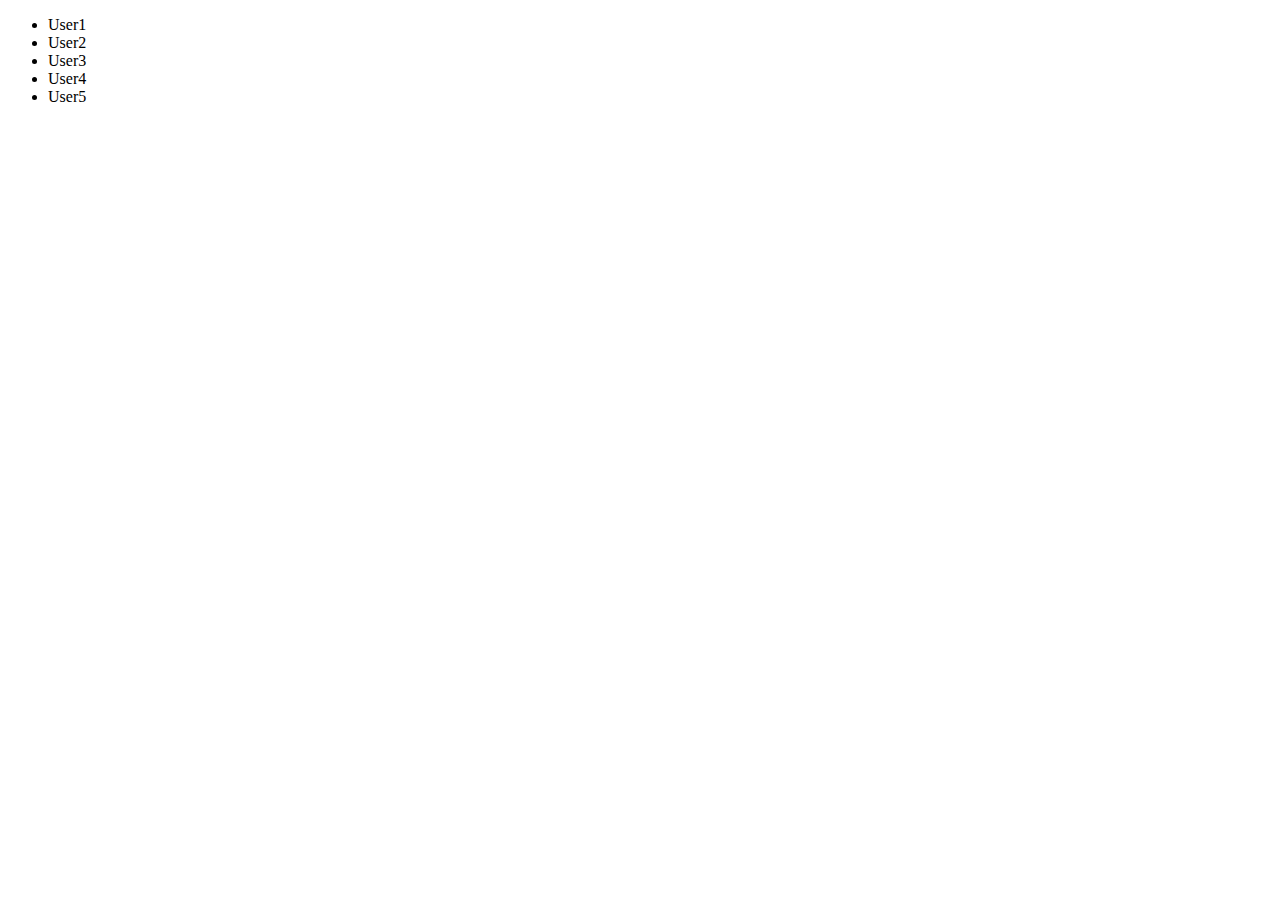
<file: Task_1/Index.html>
<!--                   FIRST TASK                        -->
<!-- ================================================================================ -->

<!DOCTYPE html>
<html lang="en">

<head>
	<meta charset="UTF-8">
	<meta http-equiv="X-UA-Compatible" content="IE=edge">
	<meta name="viewport" content="width=device-width, initial-scale=1.0">
	<title>Document</title>
</head>

<body>
	<ul id="list">
		<li>User1</li>
		<li>User2</li>
		<li>User3</li>
		<li>User4</li>
		<li>User5</li>
	</ul>
	<script src="style.js"></script>
</body>

</html>
</file>
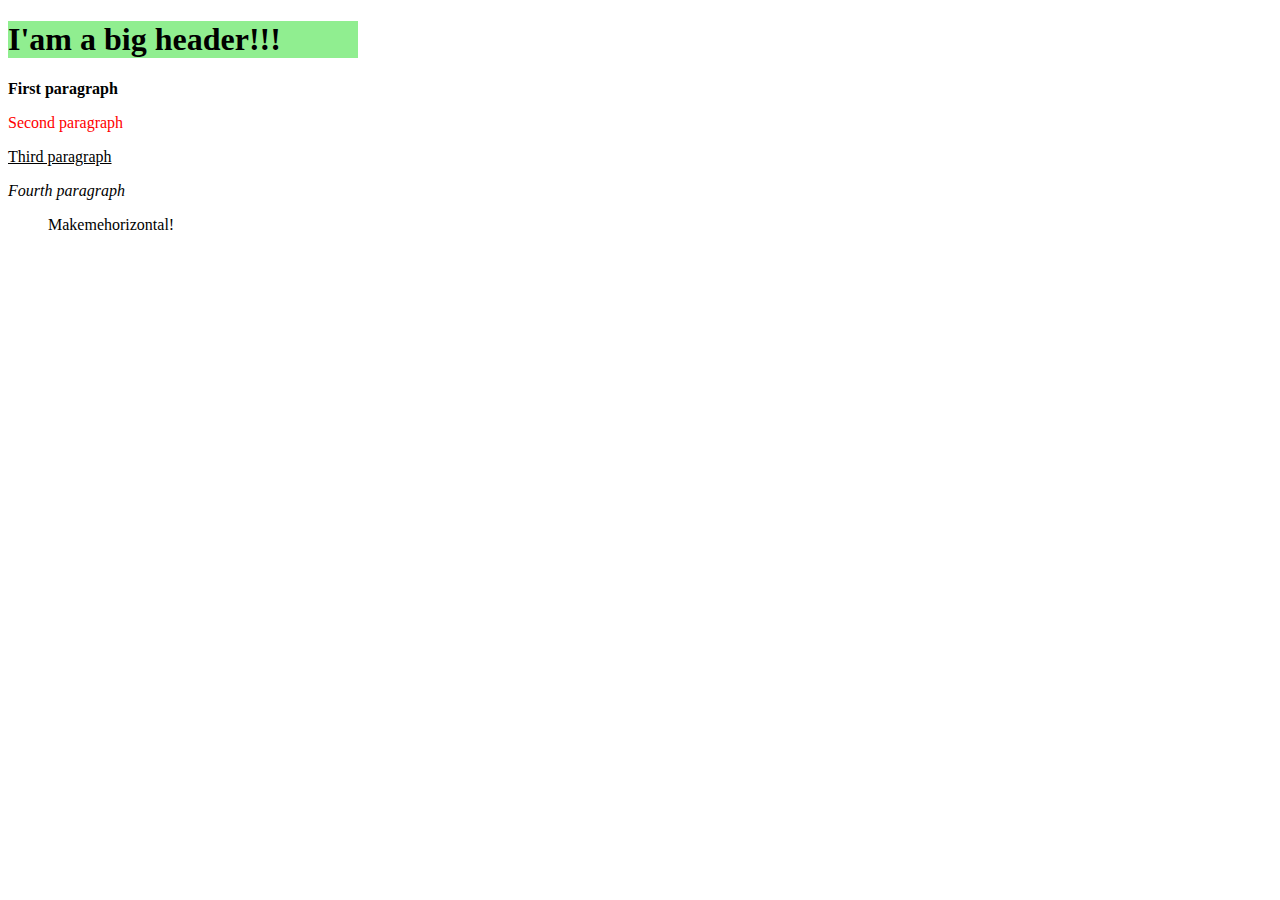
<file: Task_2/Index.html>
<!DOCTYPE html>
<html lang="en">

<head>
	<meta charset="UTF-8">
	<meta http-equiv="X-UA-Compatible" content="IE=edge">
	<meta name="viewport" content="width=device-width, initial-scale=1.0">
	<title>Document</title>
</head>

<body>
	<h1>I'am a big header!!!</h1>
	<div id="myDiv">
		<p>First paragraph</p>
		<p>Second paragraph</p>
		<p>Third paragraph</p>
		<p>Fourth paragraph</p>
	</div>
	<ul id="myList">
		<li>Make</li>
		<li>me</li>
		<li>horizontal!</li>
	</ul>
	<span>Make me invisible, please!</span>

	<script src="style.js"></script>
</body>

</html>
</file>
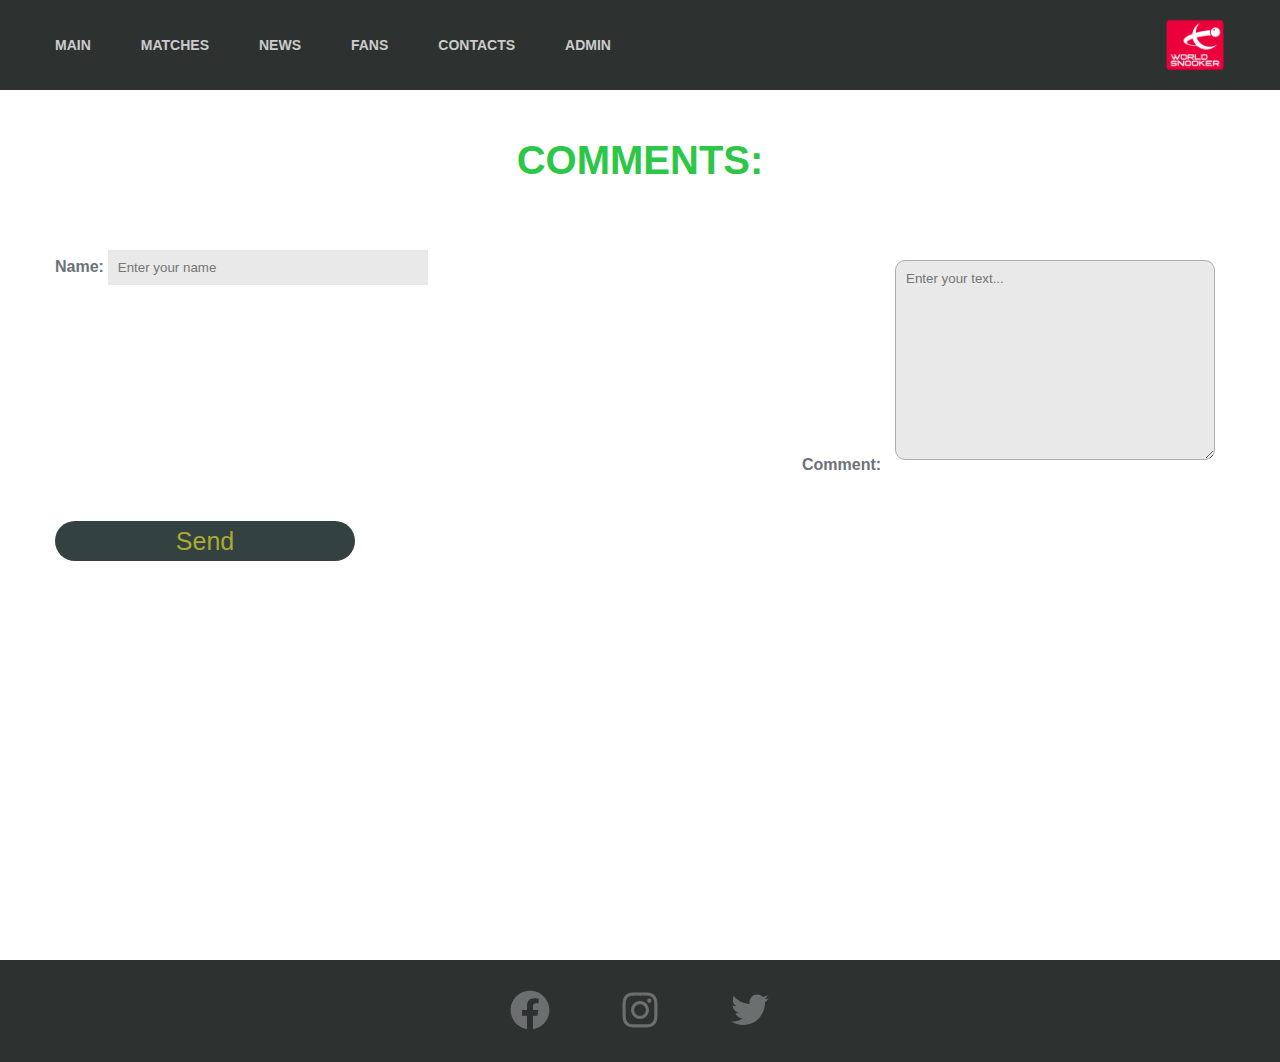
<file: Task_4/fans.html>
<!DOCTYPE html>
<html lang="en">

<head>
	<meta charset="UTF-8">
	<meta http-equiv="X-UA-Compatible" content="IE=edge">
	<meta name="viewport" content="width=device-width, initial-scale=1.0">
	<link rel="stylesheet" href="css/custom.css">

	<!-- Bootstrap CSS -->
	<!-- <link rel="stylesheet" type="text/css" href="bootstrap.min.css"> -->
	<title>Fans</title>
</head>

<body>
	<!-- Sprite -->
	<svg style="display: none;">
		<symbol id="facebook" viewBox="0 0 16 16">
			<g>
				<path
					d="M15.75 8C15.75 3.71875 12.2812 0.25 8 0.25C3.71875 0.25 0.25 3.71875 0.25 8C0.25 11.875 3.0625 15.0938 6.78125 15.6562V10.25H4.8125V8H6.78125V6.3125C6.78125 4.375 7.9375 3.28125 9.6875 3.28125C10.5625 3.28125 11.4375 3.4375 11.4375 3.4375V5.34375H10.4688C9.5 5.34375 9.1875 5.9375 9.1875 6.5625V8H11.3438L11 10.25H9.1875V15.6562C12.9062 15.0938 15.75 11.875 15.75 8Z" />
			</g>
		</symbol>
	</svg>

	<svg style="display: none;">
		<symbol id="instagram" viewBox="0 0 448 512">>
			<path
				d="M224.1 141c-63.6 0-114.9 51.3-114.9 114.9s51.3 114.9 114.9 114.9S339 319.5 339 255.9 287.7 141 224.1 141zm0 189.6c-41.1 0-74.7-33.5-74.7-74.7s33.5-74.7 74.7-74.7 74.7 33.5 74.7 74.7-33.6 74.7-74.7 74.7zm146.4-194.3c0 14.9-12 26.8-26.8 26.8-14.9 0-26.8-12-26.8-26.8s12-26.8 26.8-26.8 26.8 12 26.8 26.8zm76.1 27.2c-1.7-35.9-9.9-67.7-36.2-93.9-26.2-26.2-58-34.4-93.9-36.2-37-2.1-147.9-2.1-184.9 0-35.8 1.7-67.6 9.9-93.9 36.1s-34.4 58-36.2 93.9c-2.1 37-2.1 147.9 0 184.9 1.7 35.9 9.9 67.7 36.2 93.9s58 34.4 93.9 36.2c37 2.1 147.9 2.1 184.9 0 35.9-1.7 67.7-9.9 93.9-36.2 26.2-26.2 34.4-58 36.2-93.9 2.1-37 2.1-147.8 0-184.8zM398.8 388c-7.8 19.6-22.9 34.7-42.6 42.6-29.5 11.7-99.5 9-132.1 9s-102.7 2.6-132.1-9c-19.6-7.8-34.7-22.9-42.6-42.6-11.7-29.5-9-99.5-9-132.1s-2.6-102.7 9-132.1c7.8-19.6 22.9-34.7 42.6-42.6 29.5-11.7 99.5-9 132.1-9s102.7-2.6 132.1 9c19.6 7.8 34.7 22.9 42.6 42.6 11.7 29.5 9 99.5 9 132.1s2.7 102.7-9 132.1z">
			</path>
		</symbol>
	</svg>

	<svg style="display: none;">
		<symbol id="twitter" viewBox="-21 -81 681.33464 681">
			<path
				d="m200.964844 515.292969c241.050781 0 372.871094-199.703125 372.871094-372.871094 0-5.671875-.117188-11.320313-.371094-16.9375 25.585937-18.5 47.824218-41.585937 65.371094-67.863281-23.480469 10.441406-48.753907 17.460937-75.257813 20.636718 27.054687-16.230468 47.828125-41.894531 57.625-72.488281-25.320313 15.011719-53.363281 25.917969-83.214844 31.808594-23.914062-25.472656-57.964843-41.402344-95.664062-41.402344-72.367188 0-131.058594 58.6875-131.058594 131.03125 0 10.289063 1.152344 20.289063 3.398437 29.882813-108.917968-5.480469-205.503906-57.625-270.132812-136.921875-11.25 19.363281-17.742188 41.863281-17.742188 65.871093 0 45.460938 23.136719 85.605469 58.316407 109.082032-21.5-.660156-41.695313-6.5625-59.351563-16.386719-.019531.550781-.019531 1.085937-.019531 1.671875 0 63.46875 45.171875 116.460938 105.144531 128.46875-11.015625 2.996094-22.605468 4.609375-34.558594 4.609375-8.429687 0-16.648437-.828125-24.632812-2.363281 16.683594 52.070312 65.066406 89.960937 122.425781 91.023437-44.855469 35.15625-101.359375 56.097657-162.769531 56.097657-10.5625 0-21.003906-.605469-31.2617188-1.816407 57.9999998 37.175781 126.8710938 58.871094 200.8867188 58.871094">
			</path>
		</symbol>
	</svg>
	<!-- HEADER -->
	<header class="header">
		<div class="container">
			<div class="header__inner">

				<nav class="menu">
					<ul class="menu__list">
						<li>
							<a class="menu__link" href="main.html">Main</a>
						</li>
						<li>
							<a class="menu__link" href="matches.html">Matches</a>
							<ul class="sub-menu__list">
								<li>
									<a class="sub-menu__link" href="#">Calendar of matches</a>
								</li>
								<li>
									<a class="sub-menu__link" href="#">Next game</a>
								</li>
								<li>
									<a class="sub-menu__link" href="#">Raitings</a>
								</li>
							</ul>
						</li>
						<li>
							<a class="menu__link" href="#">News</a>
						</li>
						<li>
							<a class="menu__link" href="fans.html">Fans</a>
						</li>
						<li>
							<a class="menu__link" href="#">Contacts</a>
						</li>
						<li>
							<a class="menu__link" href="#">Admin</a>
						</li>
					</ul>
				</nav>
				<div>
					<img class="header__logo" src="img\logo.png" alt="logo">
				</div>
			</div>
		</div>
	</header>


	<div class="container">
		<div class="fans__inner">
			<div class="col-lg-12">
				<h2 class="fans__title">
					Comments:
				</h2>
			</div>
			<div class="col-lg-12">
				<div id="comment-field"></div>
			</div>

			<div class="col-lg-8">
				<form class="form__inner">
					
					<div class="form-group">
						<label class="sb" for="comment-name">Name:</label>
						<input type="name" class="form-control" id="comment-name" placeholder="Enter your name">
					</div>
					<div class="form-group">
						<label class="sb" for="comment-body">Comment:</label>
						<textarea type="text" class="form-control" id="comment-body" placeholder="Enter your text..."></textarea>
					</div>
				</form>				
				<div class="form-group form-check text-right">
					<button type="submit" id="comment-add" class="btn btn-black">Send</button>
				</div>

			</div>
		</div>
	</div>




	<footer class="footer">
		<div class="footer__content">
			<div class="container">
				<div class="social">
					<a class="social__item" href="https://www.facebook.com/Mark.selby.leicester83">
						<svg class="social__icon">
							<use xlink:href="#facebook"></use>
						</svg>
					</a>
					<a class="social__item" href="https://www.instagram.com/markselby_7/">
						<svg class="social__icon">
							<use xlink:href="#instagram"></use>
						</svg>
					</a>
					<a class="social__item" href="https://twitter.com/markjesterselby">
						<svg class="social__icon">
							<use xlink:href="#twitter"></use>
						</svg>
					</a>
				</div>
			</div>
		</div>
	</footer>

	<!-- <script src="https://cdn.jsdelivr.net/npm/bootstrap@5.1.3/dist/js/bootstrap.bundle.min.js"
			integrity="sha384-ka7Sk0Gln4gmtz2MlQnikT1wXgYsOg+OMhuP+IlRH9sENBO0LRn5q+8nbTov4+1p"
			crossorigin="anonymous"></script> -->
	<script src="js/script.js"></script>
</body>

</html>
</file>
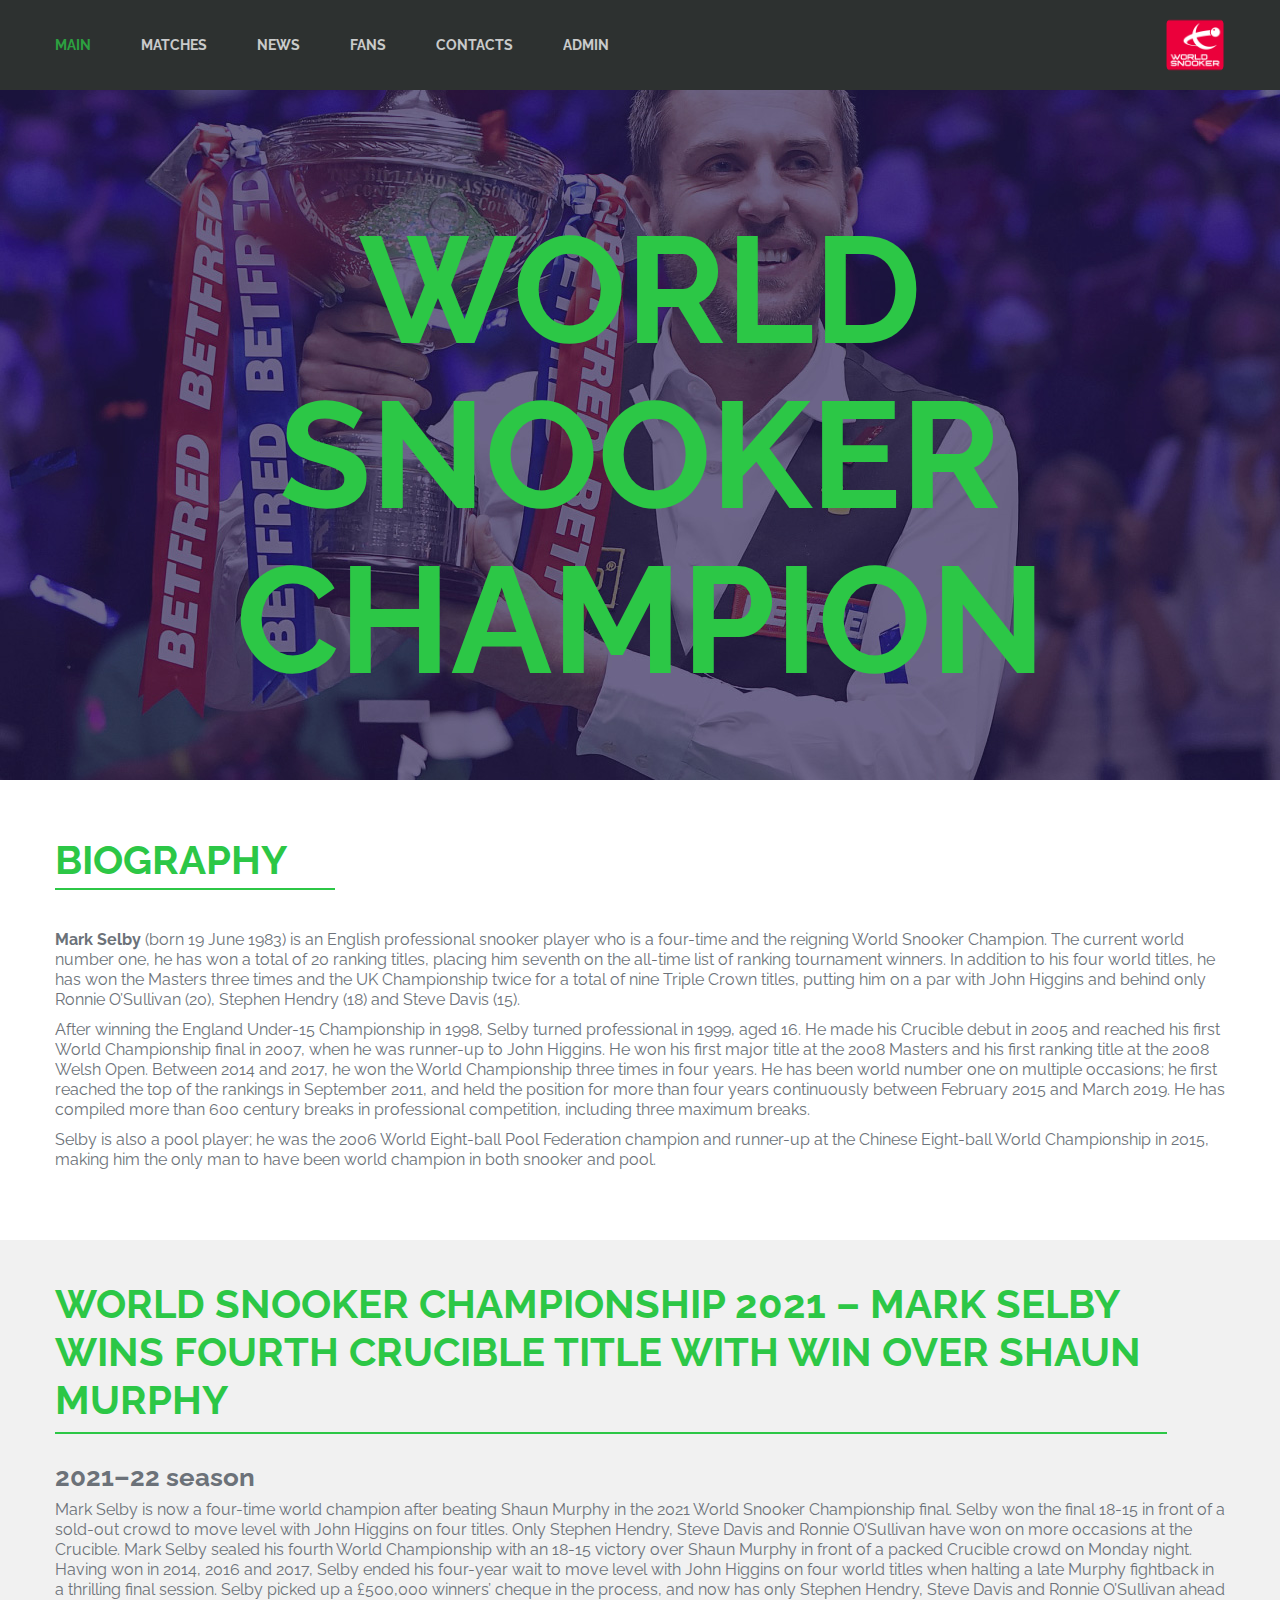
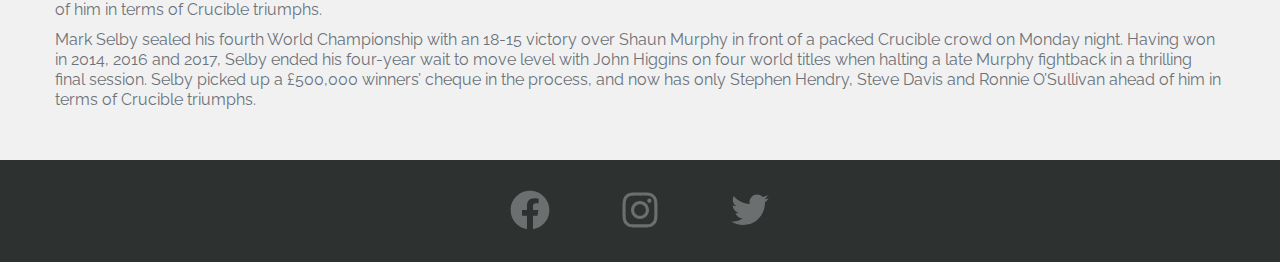
<file: Task_4/main.html>
<!DOCTYPE html>
<html lang="en">

<head>
	<meta charset="UTF-8">
	<meta http-equiv="X-UA-Compatible" content="IE=edge">
	<meta name="viewport" content="width=device-width, initial-scale=1.0">

	<link rel="preconnect" href="https://fonts.googleapis.com">
	<link rel="preconnect" href="https://fonts.gstatic.com" crossorigin>
	<link href="https://fonts.googleapis.com/css2?family=Raleway:ital,wght@0,400;0,600;0,700;1,700&display=swap"
		rel="stylesheet">
	
	<link rel="stylesheet" href="css/main.css">
	<title>Mark Selby</title>
	<script src="https://cdnjs.cloudflare.com/ajax/libs/jquery/3.6.0/jquery.min.js"></script>

	<!-- Favicon -->
	<link rel="apple-touch-icon" sizes="180x180" href="img/favicon/apple-touch-icon.png">
	<link rel="icon" type="image/png" sizes="32x32" href="img/favicon/favicon-32x32.png">
	<link rel="icon" type="image/png" sizes="16x16" href="img/favicon/favicon-16x16.png">
	<link rel="manifest" href="img/favicon/site.webmanifest">
	<link rel="mask-icon" href="img/favicon/safari-pinned-tab.svg" color="#5bbad5">
	<meta name="msapplication-TileColor" content="#da532c">
	<meta name="theme-color" content="#ffffff">

	<meta name="description" content="Mark Selby">
	<meta name="keywords" content="snooker">
</head>

<body>
	<!-- Sprite -->
	<svg style="display: none;">
		<symbol id="facebook" viewBox="0 0 16 16">
			<g>
				<path
					d="M15.75 8C15.75 3.71875 12.2812 0.25 8 0.25C3.71875 0.25 0.25 3.71875 0.25 8C0.25 11.875 3.0625 15.0938 6.78125 15.6562V10.25H4.8125V8H6.78125V6.3125C6.78125 4.375 7.9375 3.28125 9.6875 3.28125C10.5625 3.28125 11.4375 3.4375 11.4375 3.4375V5.34375H10.4688C9.5 5.34375 9.1875 5.9375 9.1875 6.5625V8H11.3438L11 10.25H9.1875V15.6562C12.9062 15.0938 15.75 11.875 15.75 8Z" />
			</g>
		</symbol>
	</svg>

	<svg style="display: none;">
		<symbol id="instagram" viewBox="0 0 448 512">>
			<path
				d="M224.1 141c-63.6 0-114.9 51.3-114.9 114.9s51.3 114.9 114.9 114.9S339 319.5 339 255.9 287.7 141 224.1 141zm0 189.6c-41.1 0-74.7-33.5-74.7-74.7s33.5-74.7 74.7-74.7 74.7 33.5 74.7 74.7-33.6 74.7-74.7 74.7zm146.4-194.3c0 14.9-12 26.8-26.8 26.8-14.9 0-26.8-12-26.8-26.8s12-26.8 26.8-26.8 26.8 12 26.8 26.8zm76.1 27.2c-1.7-35.9-9.9-67.7-36.2-93.9-26.2-26.2-58-34.4-93.9-36.2-37-2.1-147.9-2.1-184.9 0-35.8 1.7-67.6 9.9-93.9 36.1s-34.4 58-36.2 93.9c-2.1 37-2.1 147.9 0 184.9 1.7 35.9 9.9 67.7 36.2 93.9s58 34.4 93.9 36.2c37 2.1 147.9 2.1 184.9 0 35.9-1.7 67.7-9.9 93.9-36.2 26.2-26.2 34.4-58 36.2-93.9 2.1-37 2.1-147.8 0-184.8zM398.8 388c-7.8 19.6-22.9 34.7-42.6 42.6-29.5 11.7-99.5 9-132.1 9s-102.7 2.6-132.1-9c-19.6-7.8-34.7-22.9-42.6-42.6-11.7-29.5-9-99.5-9-132.1s-2.6-102.7 9-132.1c7.8-19.6 22.9-34.7 42.6-42.6 29.5-11.7 99.5-9 132.1-9s102.7-2.6 132.1 9c19.6 7.8 34.7 22.9 42.6 42.6 11.7 29.5 9 99.5 9 132.1s2.7 102.7-9 132.1z">
			</path>
		</symbol>
	</svg>

	<svg style="display: none;">
		<symbol id="twitter" viewBox="-21 -81 681.33464 681">
			<path
				d="m200.964844 515.292969c241.050781 0 372.871094-199.703125 372.871094-372.871094 0-5.671875-.117188-11.320313-.371094-16.9375 25.585937-18.5 47.824218-41.585937 65.371094-67.863281-23.480469 10.441406-48.753907 17.460937-75.257813 20.636718 27.054687-16.230468 47.828125-41.894531 57.625-72.488281-25.320313 15.011719-53.363281 25.917969-83.214844 31.808594-23.914062-25.472656-57.964843-41.402344-95.664062-41.402344-72.367188 0-131.058594 58.6875-131.058594 131.03125 0 10.289063 1.152344 20.289063 3.398437 29.882813-108.917968-5.480469-205.503906-57.625-270.132812-136.921875-11.25 19.363281-17.742188 41.863281-17.742188 65.871093 0 45.460938 23.136719 85.605469 58.316407 109.082032-21.5-.660156-41.695313-6.5625-59.351563-16.386719-.019531.550781-.019531 1.085937-.019531 1.671875 0 63.46875 45.171875 116.460938 105.144531 128.46875-11.015625 2.996094-22.605468 4.609375-34.558594 4.609375-8.429687 0-16.648437-.828125-24.632812-2.363281 16.683594 52.070312 65.066406 89.960937 122.425781 91.023437-44.855469 35.15625-101.359375 56.097657-162.769531 56.097657-10.5625 0-21.003906-.605469-31.2617188-1.816407 57.9999998 37.175781 126.8710938 58.871094 200.8867188 58.871094">
			</path>
		</symbol>
	</svg>
	<!-- HEADER -->
	<header class="header">
		<div class="container">
			<div class="header__inner">

				<nav class="menu" id="menu">
					<ul class="menu__list">
						<li>
							<a class="menu__link menu__link-active" href="main.html">Main</a>
						</li>
						<li>
							<a class="menu__link" href="matches.html">Matches</a>
							<ul class="sub-menu__list">
								<li>
									<a class="sub-menu__link" href="#">Calendar of matches</a>
								</li>
								<li>
									<a class="sub-menu__link" href="#">Next game</a>
								</li>
								<li>
									<a class="sub-menu__link" href="#">Raitings</a>
								</li>
							</ul>
						</li>
						<li>
							<a class="menu__link" href="news.html">News</a>
						</li>
						<li>
							<a class="menu__link" href="fans.html">Fans</a>
						</li>
						<li>
							<a class="menu__link" href="#">Contacts</a>
						</li>
						<li>
							<a class="menu__link" href="#">Admin</a>
						</li>
					</ul>
				</nav>

				<!-- Burger -->
				<button class="burger" type="button" id="navToggle">
					<span class="burger__item">Menu</span>
				</button>


				<div>
					<img class="header__logo" src="img/logo.png" alt="logo">
				</div>
			</div>
		</div>
	</header>

	<!-- Intro -->
	<content>
		<div class="intro">
			<div class="container">
				<div class="intro__inner">
					<h1 class="intro__title">world snooker champion</h1>
				</div>
			</div>
		</div>

		<!-- Biography -->
		<section class="biography">	
			<div class="container">
				<div class="biography__inner">
					<h2 class="biography__title">Biography</h2>
					<p class="biography__content">
						<span class="biography__name">Mark Selby</span> (born 19 June 1983) is an English professional snooker
						player who is a four-time and the
						reigning World
						Snooker Champion. The current world number one, he has won a total of 20 ranking titles, placing him
						seventh on the
						all-time list of ranking tournament winners. In addition to his four world titles, he has won the
						Masters
						three times
						and the UK Championship twice for a total of nine Triple Crown titles, putting him on a par with John
						Higgins and behind
						only Ronnie O’Sullivan (20), Stephen Hendry (18) and Steve Davis (15).
					</p>
					<p class="biography__content">After winning the England Under-15 Championship in 1998, Selby turned
						professional in 1999, aged 16. He
						made his
						Crucible debut in 2005 and reached his first World Championship final in 2007, when he was runner-up
						to
						John Higgins. He
						won his first major title at the 2008 Masters and his first ranking title at the 2008 Welsh Open.
						Between
						2014 and 2017,
						he won the World Championship three times in four years. He has been world number one on multiple
						occasions; he first
						reached the top of the rankings in September 2011, and held the position for more than four years
						continuously between
						February 2015 and March 2019. He has compiled more than 600 century breaks in professional
						competition,
						including three
						maximum breaks.</p>
					<p class="biography__content">Selby is also a pool player; he was the 2006 World Eight-ball Pool
						Federation
						champion and runner-up at
						the Chinese
						Eight-ball World Championship in 2015, making him the only man to have been world champion in both
						snooker and pool.</p>
				</div>
			</div>
		</section>

		<!-- Winner -->
		<section class="winner">
			<div class="container">
				<div class="winner__inner">
					<h2 class="winner__title">WORLD SNOOKER CHAMPIONSHIP 2021 – MARK SELBY WINS FOURTH CRUCIBLE TITLE WITH
						WIN
						OVER SHAUN MURPHY</h2>
					<h3 class="winner__subtitle">2021–22 season</h3>
					<div>
						<p class="winner__content">
							Mark Selby is now a four-time world champion after beating Shaun Murphy in
							the 2021 World Snooker Championship final.
							Selby won the final 18-15 in front of a sold-out crowd to move level with John Higgins on four
							titles.
							Only Stephen
							Hendry, Steve Davis and Ronnie O’Sullivan have won on more occasions at the Crucible.
							Mark Selby sealed his fourth World Championship with an 18-15 victory over Shaun Murphy in front of
							a
							packed Crucible crowd on Monday night.
							Having won in 2014, 2016 and 2017, Selby ended his four-year wait to move level with John Higgins
							on
							four world titles when halting a late Murphy fightback in a thrilling final session.
							Selby picked up a £500,000 winners’ cheque in the process, and now has only Stephen Hendry, Steve
							Davis and Ronnie O’Sullivan ahead of him in terms of Crucible triumphs.</p>
						<p class="winner__content">Mark Selby sealed his fourth World Championship with an 18-15 victory
							over
							Shaun Murphy in front of a
							packed Crucible
							crowd on Monday night.
							Having won in 2014, 2016 and 2017, Selby ended his four-year wait to move level with John Higgins
							on
							four world titles
							when halting a late Murphy fightback in a thrilling final session.
							Selby picked up a £500,000 winners’ cheque in the process, and now has only Stephen Hendry, Steve
							Davis and Ronnie
							O’Sullivan ahead of him in terms of Crucible triumphs.</p>
					</div>
				</div>
			</div>
		</section>
	</content>

	<!-- Footer -->
	<footer class="footer">
		<div class="footer__content">
			<div class="container">
				<div class="social">
					<a class="social__item" href="https://www.facebook.com/Mark.selby.leicester83">
						<svg class="social__icon">
							<use xlink:href="#facebook"></use>
						</svg>
					</a>
					<a class="social__item" href="https://www.instagram.com/markselby_7/">
						<svg class="social__icon">
							<use xlink:href="#instagram"></use>
						</svg>
					</a>
					<a class="social__item" href="https://twitter.com/markjesterselby">
						<svg class="social__icon">
							<use xlink:href="#twitter"></use>
						</svg>
					</a>
				</div>
			</div>
		</div>
	</footer>

	<script src="js/script.js"></script>
</body>

</html>
</file>
<file: Task_4/css/custom.css>
/*Обнулення*/
* {
	padding: 0;
	margin: 0;
	border: 0;
}

*,
*:before,
*:after {
	-moz-box-sizing: border-box;
	-webkit-box-sizing: border-box;
	box-sizing: border-box;
}

:focus,
:active {
	outline: none;
}

a:focus,
a:active {
	outline: none;
}

nav,
footer,
header,
aside {
	display: block;
}

html,
body {
	height: 100%;
	width: 100%;
	font-size: 100%;
	line-height: 1;
	font-size: 14px;
	-ms-text-size-adjust: 100%;
	-moz-text-size-adjust: 100%;
	-webkit-text-size-adjust: 100%;
}
input,
button,
textarea {
	font-family: inherit;
}

input::-ms-clear {
	display: none;
}

button {
	cursor: pointer;
}

button::-moz-focus-inner {
	padding: 0;
	border: 0;
}

a,
a:visited {
	text-decoration: none;
}
a:hover {
	text-decoration: none;
}

ul li {
	list-style: none;
}

img {
	vertical-align: top;
}

h1,
h2,
h3,
h4,
h5,
h6 {
	font-size: inherit;
	font-weight: 400;
}
/*--------------------------------------*/

body {
	height: 100%;
	font-family: "Raleway", sans-serif;
	color: #6c7279;
	-webkit-font-smoothing: antialiased;

	background-color: #fff;
}

/* Container */
.container {
	min-height: 100%;
	width: 100%;
	max-width: 1200px;
	margin: 0 auto;
	padding: 0 15px;
	flex-direction: column;
}

/* Header */
.header {
	width: 100%;
	height: 90px;

	position: fixed;
	top: 0;
	left: 0;
	z-index: 1;

	background-color: rgb(45, 49, 48);
}

.header__inner {
	display: flex;
	justify-content: space-between;
	align-items: center;

	padding: 15px 0;
}

/* Navigation */
.menu__list {
	display: flex;
	width: 100%;
}

.menu li {
	position: relative;
}

.menu__link {
	color: #fff;
	text-transform: uppercase;
	font-weight: 700;
	margin-right: 50px;
	opacity: 0.75;
}

.menu__link:hover {
	opacity: 1;
	transition: opacity 0.1s linear;
	color: #2cc746;
}

.menu__link-active {
	color: #2cc746;
}

.sub-menu__list {
	display: none;
	position: absolute;
	left: 0;
	top: 10px;
	margin-right: 50px;
	width: 180px;
	padding: 10px 0px 0px 0px;
}

.menu__list li:hover .sub-menu__list {
	display: block;
}

.sub-menu__list li {
	background-color: rgb(74, 80, 78);
	padding: 10px;
}
.sub-menu__list > li:hover {
	background-color: rgb(21, 24, 23);
}
.sub-menu__list:hover .sub-menu__link {
	opacity: 1;
	transition: opacity 0.1s linear;
	color: #2cc746;
}
.sub-menu__link {
	color: #fff;
	font-size: 16px;
	opacity: 0.75;
}

.header__logo {
	height: 60px;
	border-radius: 14px;

	animation-name: rotate-logo;
	animation-duration: 1s;
	animation-timing-function: ease-out;
	animation-direction: alternate;
	animation-iteration-count: infinite;
}

@keyframes rotate-logo {
	0% {
		transform: rotate(5deg);
	}
	100% {
		transform: rotate(-5deg);
	}
}

/* Fans forum */
.fans__inner {
	margin-top: 60px;
	padding: 60px 0;
}

.fans__title {
	text-align: center;
	font-size: 40px;
	color: #2cc746;
	text-transform: uppercase;
	font-weight: 700;
	margin-bottom: 50px;
	margin-top: 20px;
}

.fans__content {
	font-size: 20px;
	line-height: 1.6;
	margin: 10px 0;
	border-bottom: 2px solid rgba(74, 80, 78, 0.582);
	margin-bottom: 50px;
}

.alert-success {
	font-size: 16px;
	line-height: 1.3;
}

.alert-primary {
	font-weight: 700;
	font-size: 22px;
	margin-bottom: 10px;
	margin-top: 40px;
}

.text-right {
	font-family: Arial, Helvetica, sans-serif;
	font-size: 16px;
	font-style: italic;
	font-weight: 700;
	margin-left: auto;
	margin-top: 8px;
}

.form__inner {
	margin-top: 50px;
	display: flex;
	justify-content: space-between;
}

.form-group {
	padding: 20px 0;
}

label {
	font-size: 16px;
	font-weight: 700;
}

.form-control {
	background-color: #e9e9e9;
	padding: 10px;
	width: 300px;
	border: 1 px solid #344141;
	height: auto;
	max-width: 800px;
	min-width: 320px;
}
.sb {
	margin-bottom: 5px;
}

textarea {
	margin: 10px;
	border: 1px solid #adadad;
	border-radius: 10px;
	height: auto;
	min-height: 200px;
}

.form__massage {
	border: 1px solid rgba(74, 80, 78, 0.582);
	border-radius: 10px;
	width: 800px;
	height: 200px;
	padding: 20px;
	font-size: 16px;
	font-weight: 500;
	color: #6c7279;

	min-height: 120px;
	resize: vertical;
}

.btn {
	font-size: 25px;
	background-color: #344141;
	border: none;
	color: #aaaa33;
	border-radius: 21px;

	min-width: 300px;
	height: 40px;
}

.btn:hover {
	background-color: #2cc746;
	color: #363838;
	font-weight: 700;
	transition: color, background-color 0.1s linear;
}

/* Footer */

.footer__content {
	background-color: rgb(45, 49, 48);
	top: 100%;
}

/* Social */
.social {
	display: flex;
	justify-content: center;
	padding: 30px;
}

.social__item {
	margin: 0 35px;
	opacity: 0.3;
}

.social__item:hover {
	opacity: 1;
	transition: opacity 0.2s linear;
}

.social__icon {
	height: 40px;
	fill: #fff;
	width: 40px;
}

.social__icon:hover {
	fill: #2cc746;
	opacity: 1;
	transition: fill 0.1s linear;

	transition: transform 0.2s linear;
	transform: translate(0px, -5px);
}
</file>
<file: Task_4/css/main.css>
/*Обнулення*/
* {
	padding: 0;
	margin: 0;
	border: 0;
}

*,
*:before,
*:after {
	-moz-box-sizing: border-box;
	-webkit-box-sizing: border-box;
	box-sizing: border-box;
}

:focus,
:active {
	outline: none;
}

a:focus,
a:active {
	outline: none;
}

nav,
footer,
header,
aside {
	display: block;
}

html,
body {
	height: 100%;
	width: 100%;
	font-size: 100%;
	line-height: 1;
	font-size: 14px;
	-ms-text-size-adjust: 100%;
	-moz-text-size-adjust: 100%;
	-webkit-text-size-adjust: 100%;
}
input,
button,
textarea {
	font-family: inherit;
}

input::-ms-clear {
	display: none;
}

button {
	cursor: pointer;
}

button::-moz-focus-inner {
	padding: 0;
	border: 0;
}

a,
a:visited {
	text-decoration: none;
}
a:hover {
	text-decoration: none;
}

ul li {
	list-style: none;
}

img {
	vertical-align: top;
}

h1,
h2,
h3,
h4,
h5,
h6 {
	font-size: inherit;
	font-weight: 400;
}
/*--------------------------------------*/

body {
	font-family: "Raleway", sans-serif;
	color: #6c7279;
	-webkit-font-smoothing: antialiased;
	background-color: #fff;
}

/* Container */
.container {
	width: 100%;
	max-width: 1200px;
	margin: 0 auto;
	padding: 0 15px;
}

/* Header */
.header {
	width: 100%;

	position: fixed;
	top: 0;
	left: 0;
	z-index: 1;

	background-color: rgb(45, 49, 48);
}

.header__inner {
	display: flex;
	justify-content: space-between;
	align-items: center;

	padding: 15px 0;
}

/* Navigation */
.menu__list {
	display: flex;
}

.menu__link {
	color: #fff;
	text-transform: uppercase;
	font-weight: 700;
	margin-right: 50px;
	opacity: 0.75;
}

.menu__link:hover {
	opacity: 1;
	transition: opacity 0.1s linear;
	color: #2cc746;
}

.menu__link-active {
	color: #2cc746;
}

.menu li {
	position: relative;
}

.sub-menu__link {
	color: #fff;
	font-size: 16px;
	opacity: 0.75;
}

.sub-menu__list {
	display: none;
	position: absolute;
	left: 0;
	top: 10px;
	width: 180px;
	padding: 10px 0px 0px 0px;
}

.menu__list li:hover .sub-menu__list {
	display: block;
}

.sub-menu__list li {
	background-color: rgb(74, 80, 78);
	padding: 10px;
}
.sub-menu__list li:hover {
	background-color: rgb(21, 24, 23);
}
.sub-menu__list:hover .sub-menu__link {
	opacity: 1;
	transition: opacity 0.1s linear;
	color: #2cc746;
}


.header__logo {
	height: 60px;
	border-radius: 14px;

	animation-name: rotate-logo;
	animation-duration: 1s;
	animation-timing-function: ease-out;
	animation-direction: alternate;
	animation-iteration-count: infinite;
}

@keyframes rotate-logo {
	0% {
		transform: rotate(5deg);
	}
	100% {
		transform: rotate(-5deg);
	}
}





/* Intro */
.intro {
	position: relative;
	display: flex;
	flex-direction: column;
	justify-content: center;

	margin-top: 30px;
	padding-top: 100px;

	height: 750px;

	background: url("../img/intro_bg.jpg") center no-repeat;
}

.intro:hover {
	transition: transform 0.5s linear;
	transform: translate(0px, 50px);
}

.intro__inner {
	width: 100%;
	max-width: 970px;
	text-align: center;
	color: #2cc746;

	margin: 0 auto;
}

.intro__title {
	font-size: 150px;
	font-weight: 700;
	line-height: 1.1;
	text-transform: uppercase;
}

/* Biography */
.biography__inner {
	padding: 60px 0;
}

.biography__title {
	position: relative;

	font-size: 40px;
	color: #2cc746;
	text-transform: uppercase;
	font-weight: 700;
	margin-bottom: 50px;

	animation-name: move-text;
	animation-duration: 2s;
	animation-timing-function: ease-out;
	animation-direction: alternate;
	animation-iteration-count: infinite;
}

@keyframes move-text {
	0% {
		left: 0;
	}
	100% {
		left: 10px;
	}
}

.biography__title:after {
	content: "";
	position: absolute;
	left: 0;
	width: 280px;
	height: 2px;
	background-color: #2cc746;
	bottom: -10px;
}

.biography__name {
	font-weight: 700;
}

.biography__content,
.winner__content {
	font-size: 16px;
	line-height: 20px;
	margin: 10px 0;
}

/* WINNER */
.winner {
	padding: 40px 0;
	background-color: rgb(241, 241, 241);
}
.winner__title {
	position: relative;

	font-size: 40px;
	line-height: 1.2;
	color: #2cc746;
	text-transform: uppercase;
	font-weight: 700;
	margin-bottom: 40px;
}

.winner__title:after {
	content: "";
	position: absolute;
	left: 0;
	width: 95%;
	height: 2px;
	background-color: #2cc746;
	bottom: -10px;
}

.winner__subtitle {
	font-size: 26px;
	font-weight: 700;
}

/* Footer */
.footer__content {
	background-color: rgb(45, 49, 48);
}

.social {
	display: flex;
	justify-content: center;
	padding: 30px;
}

.social__item {
	margin: 0 35px;
	opacity: 0.3;
}

.social__item:hover {
	opacity: 1;
	transition: opacity 0.2s linear;
}

.social__icon {
	fill: #fff;
	height: 40px;
	width: 40px;
}

.social__icon:hover {
	fill: #2cc746;
	opacity: 1;
	transition: fill 0.1s linear;

	transition: transform 0.2s linear;
	transform: translate(0px, -5px);
}

/* Burger */
.burger {
	display: none;
	margin-right: auto;

	background: none;
	border: 0;
}

.burger__item {
	position: relative;
	display: block;
	width: 30px;
	height: 3px;

	background-color: #fff;

	font-size: 0;
	color: transparent;
}

.burger__item:before,
.burger__item:after {
	content: "";
	position: absolute;
	left: 0;
	z-index: 1;
	height: 100%;

	background-color: #fff;
}

.burger__item::before {
	width: 25px;
	top: -8px;
}

.burger__item::after {
	width: 28px;
	bottom: -8px;
}

/* Media
============================== */

@media (max-width: 991px) {
	.intro__title {
		font-size: 130px;
	}

	.winner__subtitle {
		font-size: 20px;
	}

	.social {
		padding: 20px;
	}
}



/* ================================== */

@media (max-width: 767px) {
	.header {
		height: 70px;
	}

	.header__logo {
		height: 40px;
	}

	.menu {
		display: none;
	}

	.menu.show {
		display: flex;
	}

	.menu__list {
		width: 20%;
		flex-direction: column;
		position: absolute;

		background-color: rgb(74, 80, 78);
		left: 0;
		top: 100%;
	}

	.menu li {
		padding: 9px 15px;
	}

	.sub-menu__list {
		top: -6px;
		left: 100%;
		background-color: #2cc746;
	}

	.sub-menu__list li {
		padding: 5px;
	}
	/* ======= */
	.burger {
		display: block;
	}
	/* ===== */

	.intro {
		height: 100vh;
		background-position: 60% 35%;
	}

	.intro:hover {
		transition: transform 0.5s linear;
		transform: translate(0px, 20px);
	}

	.intro__title {
		font-size: 100px;
	}
	/* ==== */
	.social {
		padding: 15px;
	}
}

/* =================================== */

@media (max-width: 590px) {
	.intro {
		padding-bottom: 40px;
	}

	.intro__title {
		font-size: 70px;
	}

	.biography__inner {
		padding-bottom: 20px;
	}

	.winner {
		padding: 10px 0;
	}
}

/* =================================== */

@media (max-width: 414px) {
	.menu__list {
		width: 30%;
	}

	.intro__title {
		font-size: 50px;
	}

	.biography__title,
	.winner__title {
		font-size: 30px;
		margin-bottom: 25px;
	}
}

@media (max-height: 414px) {
	.intro__title {
		font-size: 70px;
	}
}
/* =================================== */

@media (max-width: 360px) {
	.intro {
		padding-bottom: 30px;
	}

	.social__item {
		margin: 0 20px;
	}
}

/* ============================= */
@media (max-height: 360px) {
	.intro__title {
		font-size: 60px;
	}
}

/* ============================= */
@media (max-width: 280px) {
	.menu__list {
		width: 40%;
	}

	.intro__title {
		font-size: 40px;
	}

	.intro:hover {
		transition: transform 0.5s linear;
		transform: translate(0px, 20px);
	}

	.biography__inner {
		padding-top: 30px;
	}

	.biography__title,
	.winner__title {
		font-size: 24px;
		line-height: 1.2;
	}

	.winner__subtitle {
		font-size: 17px;
	}

	.biography__title:after {
		width: 80%;
	}

	.biography__content,
	.winner__content {
		font-size: 14px;
	}

	.social {
		padding: 10px;
	}

	.social__icon {
		height: 30px;
		width: 30px;
	}
}
</file>
